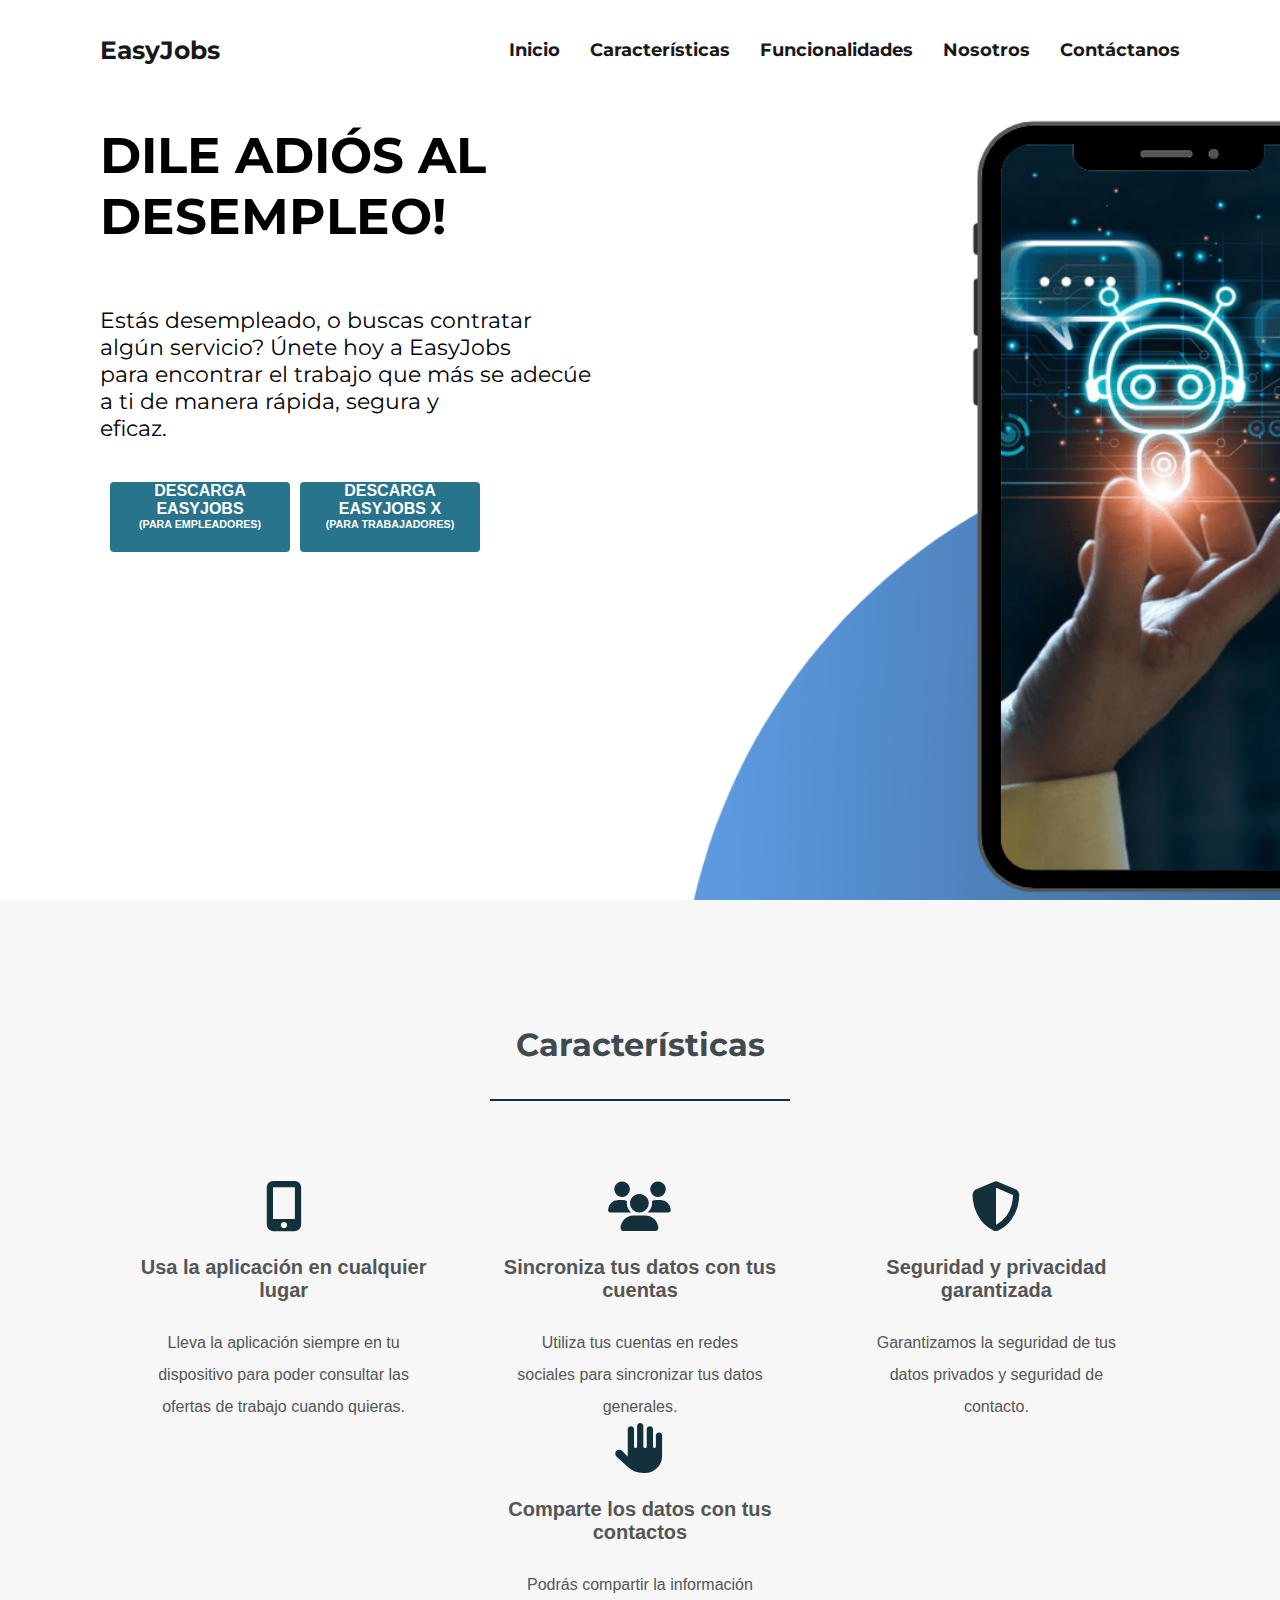
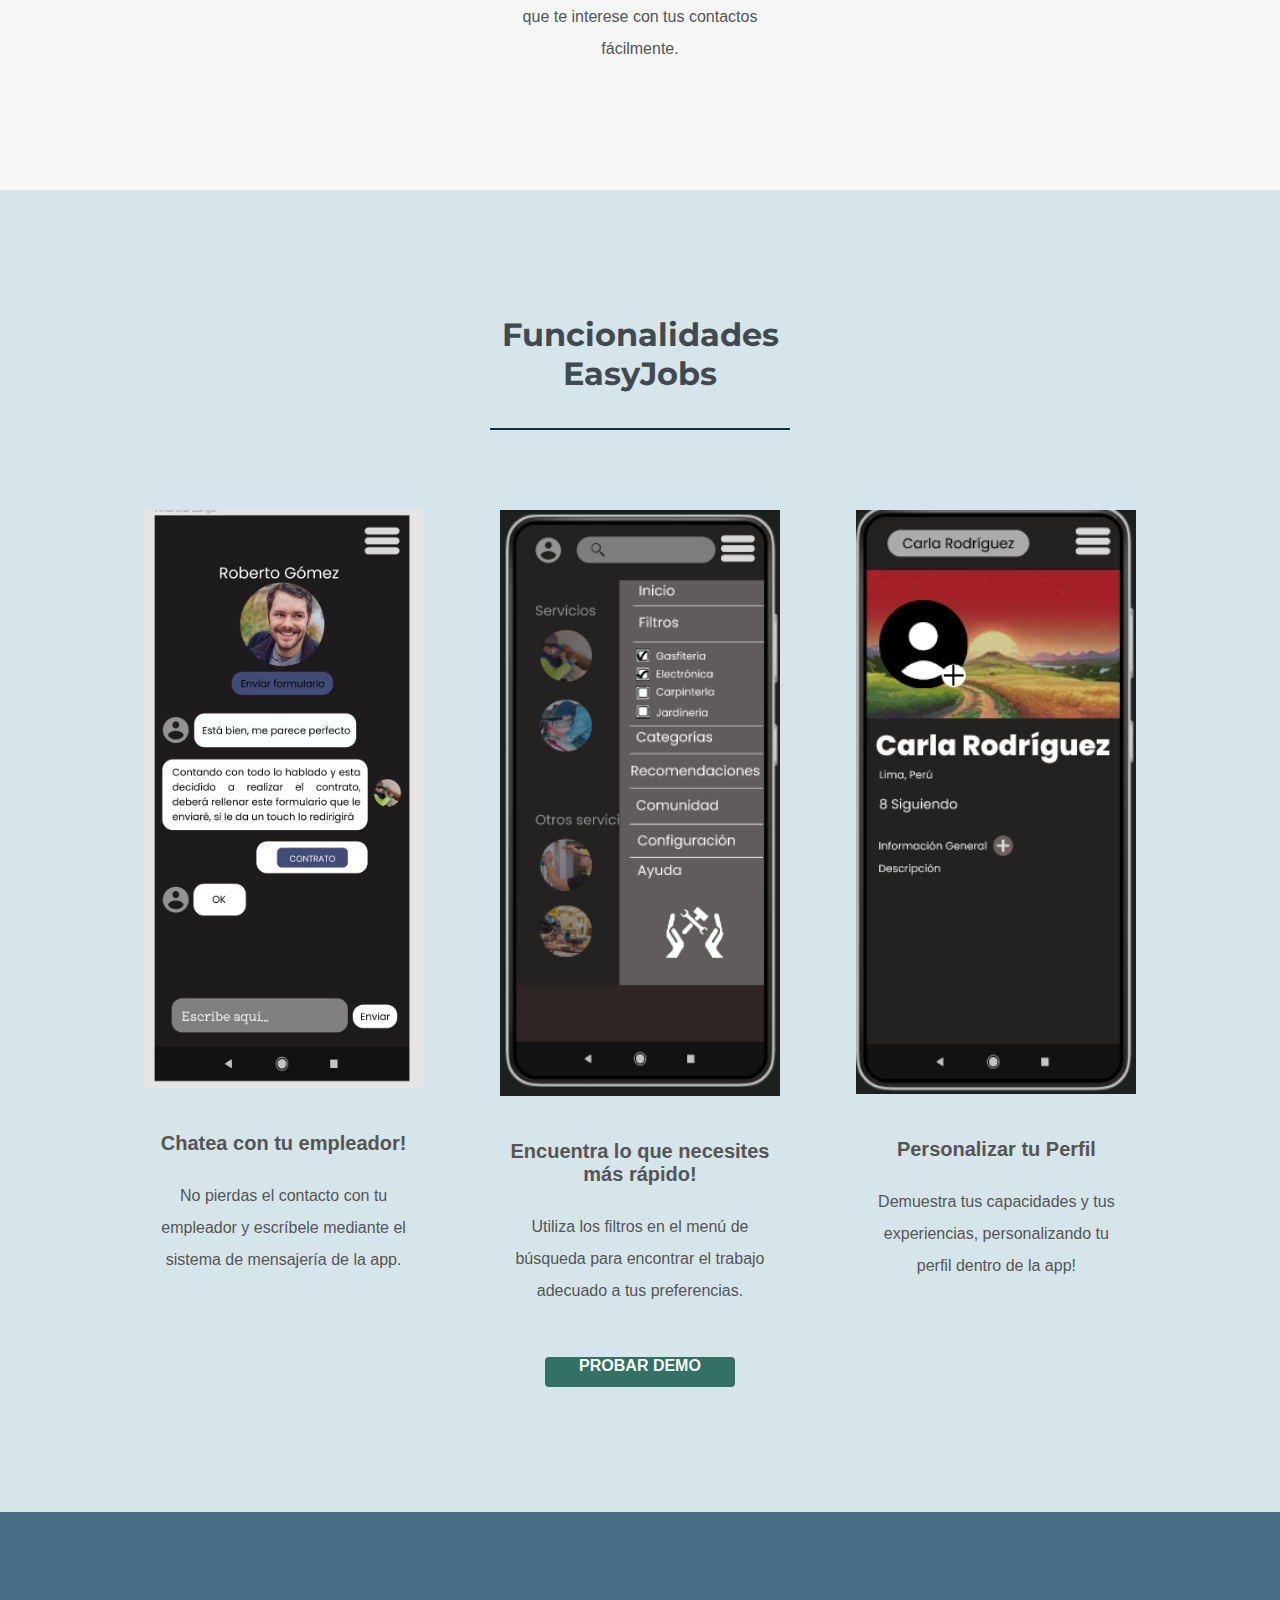
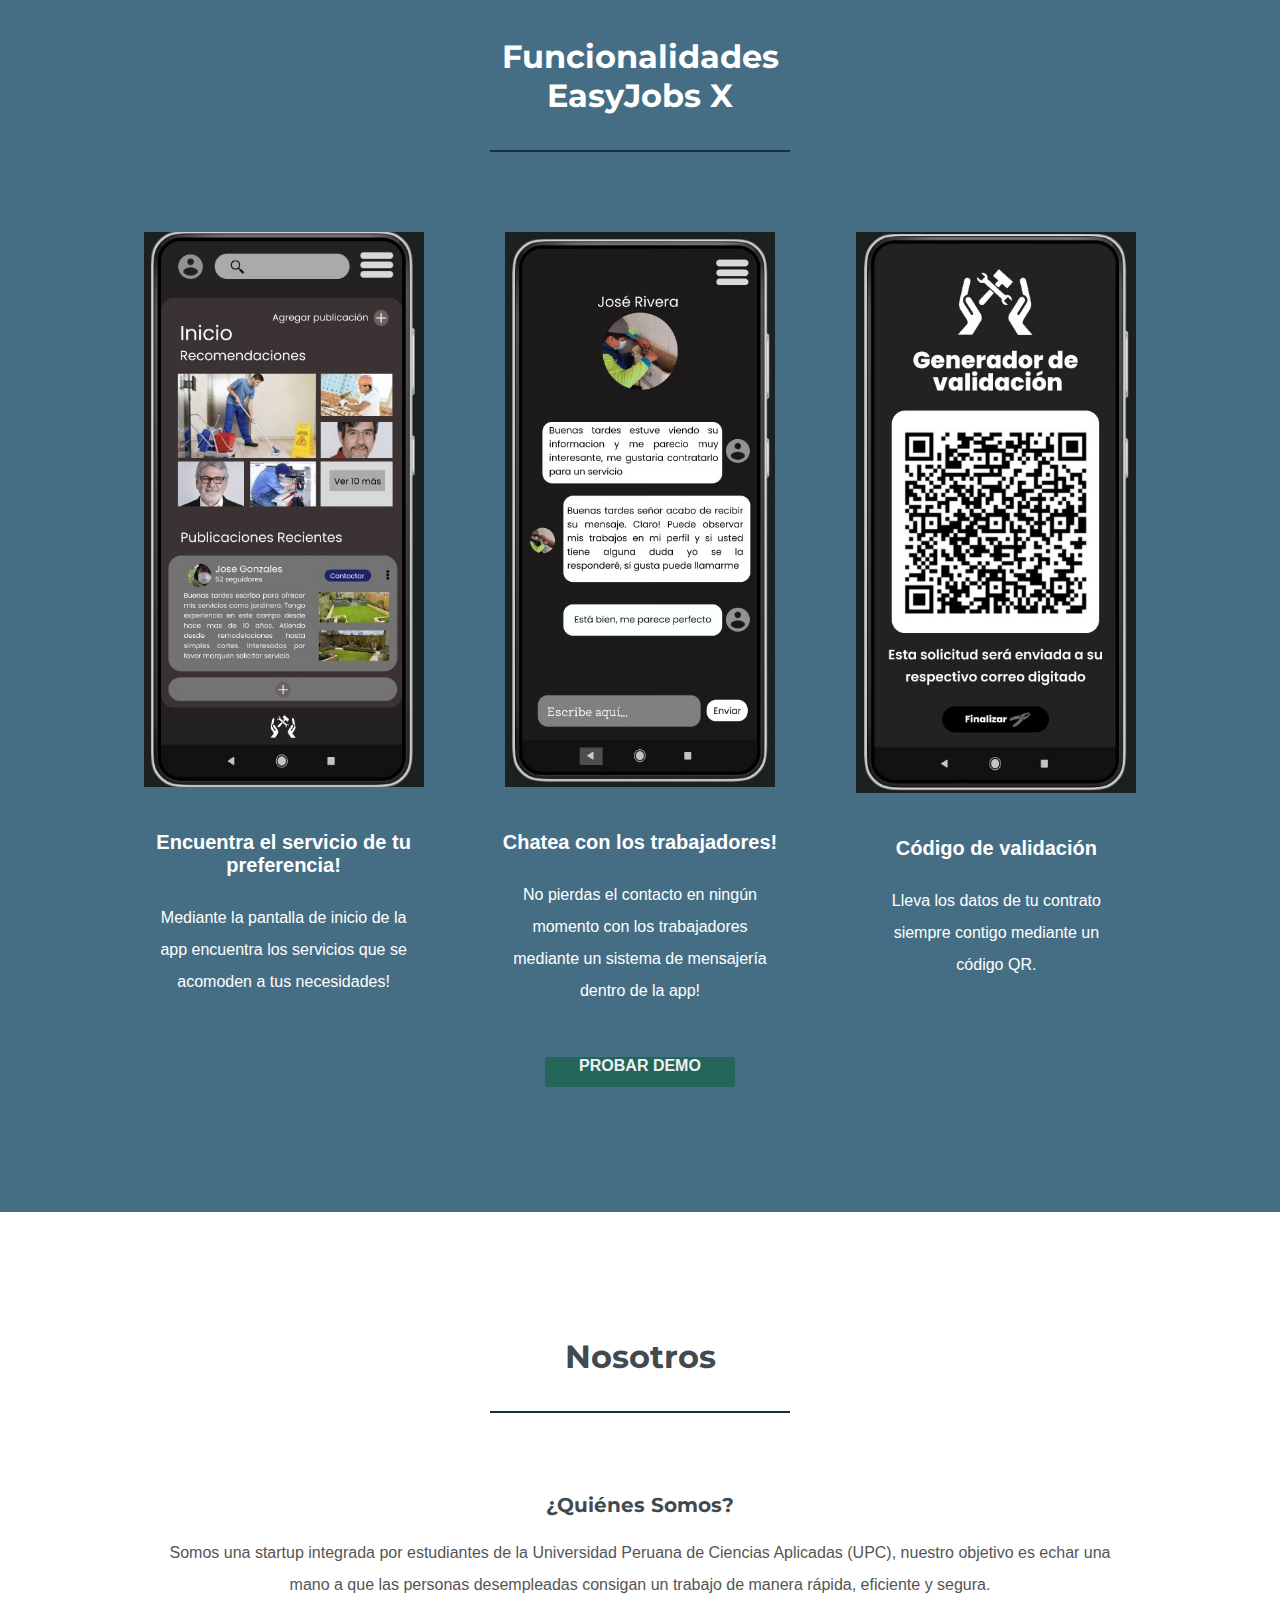
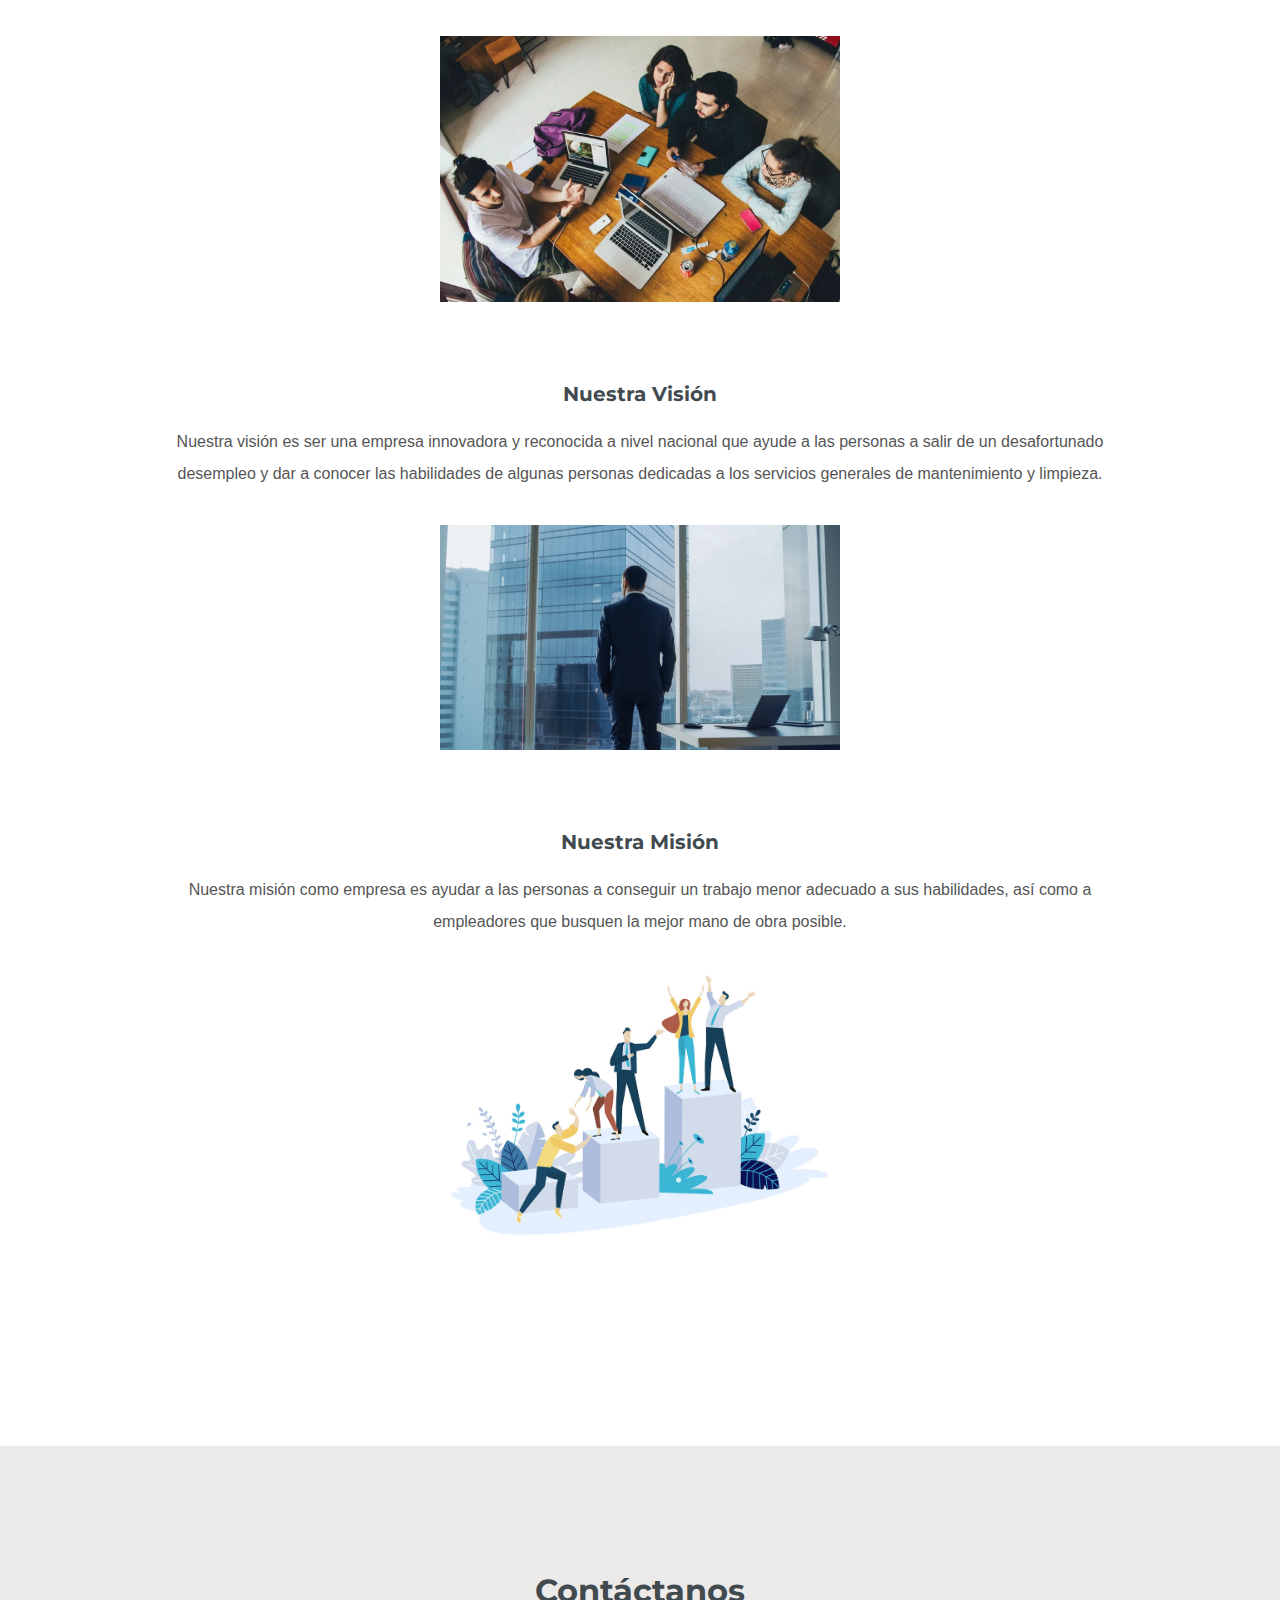
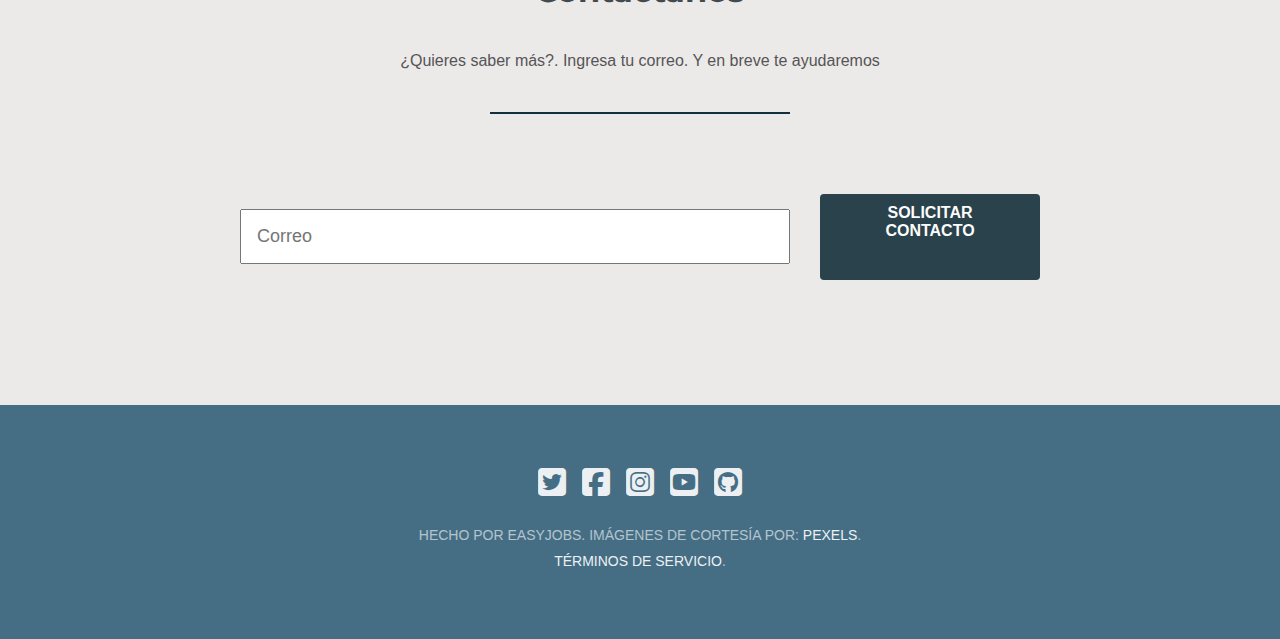
<file: public/index.html>
<!DOCTYPE html>
<html lang="es">
<head>
    <meta charset="UTF-8">
    <meta name="author" content ="EasyJobs - UX-UI Team">
    <meta name="description" content="EasyJobs Landing Page - 2022">
    <meta name="keyword" content="EasyJobs, Mobile Apps, Web Development">
    <link rel="icon" href="assets/images/easyjobs-icon.ico">
    <link rel="stylesheet" href="assets/styles/styles.css">
    <title>EasyJobs</title>
</head>
<body>
    <div id="header-placeholder"></div>
    <main>
        <section1 id="hero" class="hero">
            <div class="background-image" style="background-image: url(assets/images/easyjobs-background.png);" role="img"
                 aria-label="Una imagen que representa el potencial de los dispositivos móviles"></div>
            <h1>DILE ADIÓS AL <br> DESEMPLEO!</h1>
            <h3>Estás desempleado, o buscas contratar <br> algún servicio? Únete hoy a EasyJobs <br>
                para encontrar el trabajo que más se adecúe <br> a ti de manera rápida, segura y <br> eficaz.</h3>
        <ul class="grid2">
            <a class="btn3" href="https://play.google.com/store/games?hl=es" target="_blank">Descarga EasyJobs<h6>(Para empleadores)</h6></a>
            <a class="btn3" href="https://play.google.com/store/games?hl=es" target="_blank">Descarga EasyJobs X<h6>(Para trabajadores)</h6></a>
        </ul>
        </section1>



    <section id="caracteristicas" class="caracteristicas">
        <h3 class="title2">Características</h3>

        <hr>
        <ul class="grid">
            <li>
                <i class="fa-solid fa-mobile-screen-button"></i>
                <h4>Usa la aplicación en cualquier lugar</h4>
                <p> Lleva la aplicación siempre en tu dispositivo para poder consultar las ofertas de trabajo cuando quieras.</p>
            </li>
            <li>
                <i class="fa-solid fa-users"></i>
                <h4>Sincroniza tus datos con tus cuentas </h4>
                <p>Utiliza tus cuentas en redes sociales para sincronizar tus datos generales.</p>
            </li>
            <li>
                <i class="fa-solid fa-shield-halved"></i>
                <h4>Seguridad y privacidad garantizada</h4>
                <p>Garantizamos la seguridad de tus datos privados y seguridad de contacto.</p>
            </li>
            <li>
                <i class="fa-solid fa-hand"></i>
                <h4>Comparte los datos con tus contactos</h4>
                <p>Podrás compartir la información que te interese con tus contactos fácilmente.</p>
            </li>
        </ul>
    </section>

    <section id="funcionalidades"class ="funcionalidades">
        <h3 class="title2">Funcionalidades </br>EasyJobs</h3> <hr>
        <ul class="grid">
            <li>
                <img src="assets/images/chateaT.jpg" alt="Mensajeria dentro de la app" width="280" heigth="280" class="picRight2">
                <h4>Chatea con tu empleador!</h4>
                <p> No pierdas el contacto con tu empleador y escríbele mediante el sistema de mensajería de la app.</p>
            </li>
            <li>
                <img src="assets/images/filtros.png" alt="Filtro de busqueda" width="280" heigth="280"class="picRight2" >
                <h4>Encuentra lo que necesites más rápido!</h4>
                <p> Utiliza los filtros en el menú de búsqueda para encontrar el trabajo adecuado a tus preferencias.</p>
            </li>
            <li>
                <img src="assets/images/perfil.png" alt="Perfil del trabajador " width="280" heigth="280"class="picRight2" >
                <h4>Personalizar tu Perfil</h4>
                <p>Demuestra tus capacidades y tus experiencias, personalizando tu perfil dentro de la app!</p>
            </li>
        </ul>
        <a class="btn2" href="https://www.figma.com/proto/xTsTDrAZcQ5ZAJRRxX7oko/EasyJobs---Plantilla?node-id=915%3A3193&scaling=scale-down&page-id=372%3A1093&starting-point-node-id=915%3A3193&show-proto-sidebar=1" target="_blank">PROBAR DEMO</a>
    </section>

        <section id="funcionalidadesX"class ="funcionalidadesX">
            <h3 class="titleX">Funcionalidades </br>EasyJobs X</h3> <hr>
            <ul class="grid">
                <li>
                    <img src="assets/images/encuentra.jpg" alt="Menu de la app" width="280" heigth="280" class="picRight2">
                    <h4>Encuentra el servicio de tu preferencia!</h4>
                    <p>Mediante la pantalla de inicio de la app encuentra los servicios que se acomoden a tus necesidades!</p>
                </li>
                <li>
                    <img src="assets/images/chatea.jpg" alt="Mensajeria dentro de la app" width="270" heigth="270" class="picRight2" >
                    <h4>Chatea con los trabajadores!</h4>
                    <p> No pierdas el contacto en ningún momento con los trabajadores mediante un sistema de mensajería dentro de la app!</p>
                </li>
                <li>
                    <img src="assets/images/validacion.jpg" alt="Codigo qr de validacion"width="280" heigth="280" class="picRight2" >
                    <h4>Código de validación</h4>
                    <p>Lleva los datos de tu contrato siempre contigo mediante un código QR.</p>
                </li>
            </ul>
            <a class="btn2" href="https://www.figma.com/proto/xTsTDrAZcQ5ZAJRRxX7oko/EasyJobs---Plantilla?node-id=915%3A3193&scaling=scale-down&page-id=372%3A1093&starting-point-node-id=915%3A3193&show-proto-sidebar=1" target="_blank">PROBAR DEMO</a>
        </section>


    <section id="nosotros" class="nosotros">
        <h3 class="title2">Nosotros</h3>
        <hr>
        <h3 class="title4">¿Quiénes somos?</h3>
        <p>Somos una startup integrada por estudiantes de la Universidad Peruana de Ciencias Aplicadas (UPC), nuestro
            objetivo es echar una mano a que las personas desempleadas consigan un trabajo de manera rápida, eficiente y segura.</p>
        <img src="assets/images/universitarios-work.webp" alt="Grupo de Universitarios trabajando" width="400" heigth="100" class="picRight">
        <h3 class="title4">Nuestra visión</h3>
        <p> Nuestra visión es ser una empresa innovadora y reconocida a nivel nacional que ayude a las personas a
            salir de un desafortunado desempleo y dar a conocer las habilidades de algunas personas dedicadas a
            los servicios generales de mantenimiento y limpieza.</p>
        <img src="assets/images/vision-empresa.webp" alt="Imagen que representa a un hombre con una vision de emprendimiento" width="400" heigth="100" class="picRight">
        <h3 class="title4">Nuestra misión</h3>
        <p>Nuestra misión como empresa es ayudar a las personas a conseguir un trabajo menor adecuado a sus
            habilidades, así como a empleadores que busquen la mejor mano de obra posible.</p>
        <img src="assets/images/mision-empresa.jpg" alt="Imagen que representa la sociedad conjunta progresando" width="400" heigth="100" class="picRight">
    </section>


    <section id="contact" class="contact">
        <h3 class="title2" class="title">Contáctanos</h3>
        <p>¿Quieres saber más?. Ingresa tu correo. Y en breve te ayudaremos</p>
        <hr>
        <form>
            <input type="email" placeholder="Correo"><a class="btn" href="#">SOLICITAR <br>CONTACTO</a>
        </form>
    </section>

    </main>

    <div id="footer-placeholder"></div>
    <script src="https://code.jquery.com/jquery-3.6.0.min.js" integrity="sha256-/xUj+3OJU5yExlq6GSYGSHk7tPXikynS7ogEvDej/m4=" crossorigin="anonymous"></script>
    <script src="assets/scripts/main.js" type="text/javascript"></script>
</body>
</html>
</file>
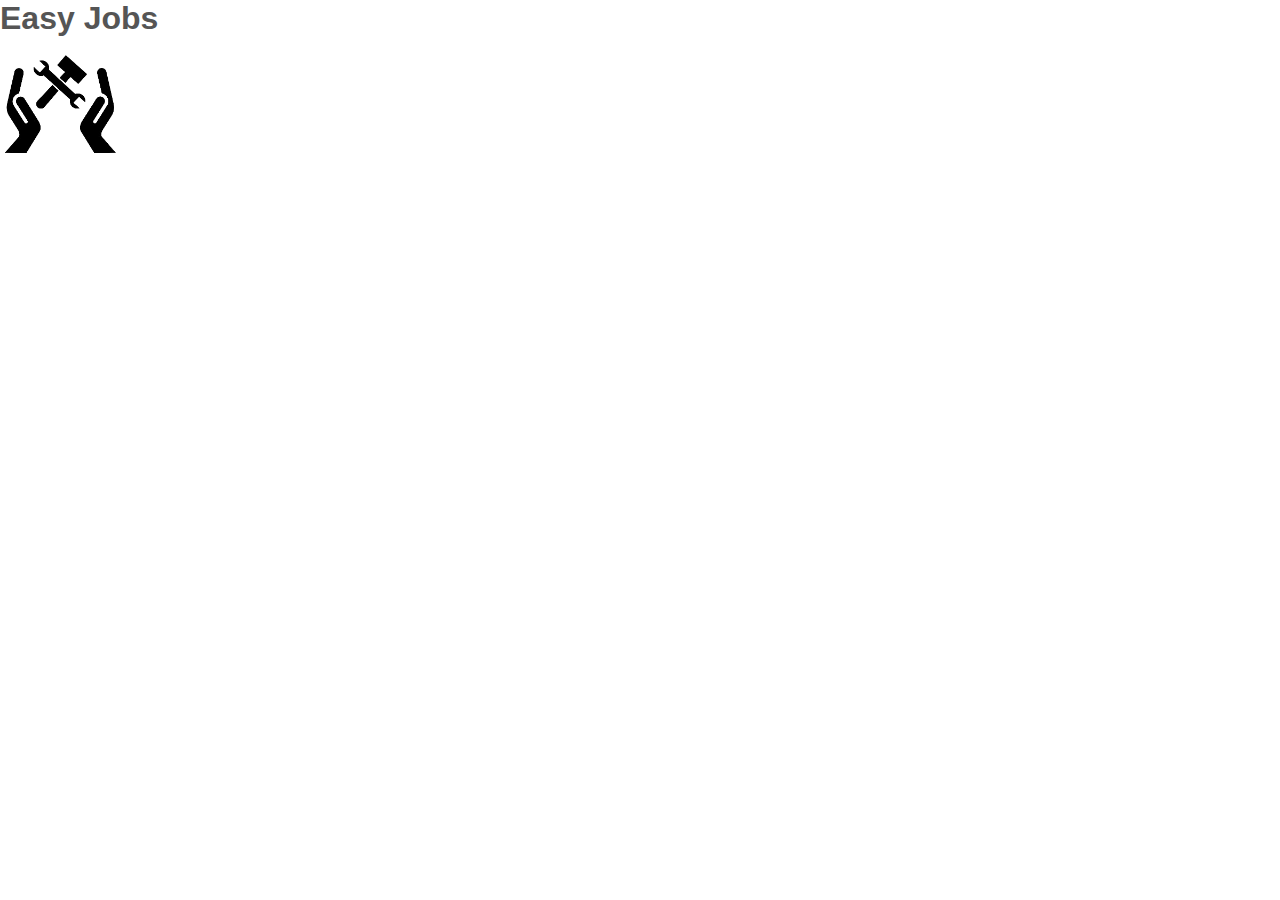
<file: public/about.html>
<!DOCTYPE html>
<html lang="en">
<head>
    <meta charset="UTF-8">
    <meta name="author" content ="EasyJobs - UX-UI Team">
    <meta name="description" content="EasyJobs Landing Page - 2022">
    <meta name="keyword" content="EasyJobs, Mobile Apps, Web Development">
    <link rel="icon" href="assets/images/easyjobs-icon.ico">
    <link rel="stylesheet" href="assets/styles/styles.css">
    <title>EasyJobs</title>
</head>
<body>
<h1>Easy Jobs</h1>
<img src="assets/images/easyjobs-logo.png" width="120" alt="Logo oficial de la empresa EasyJobs en color Negro" >

</body>
</html>
</file>
<file: public/assets/styles/styles.css>
/* Common Fonts import */

@import url('https://fonts.googleapis.com/css2?family=Open+Sans&family=Quicksand&display=swap');
@import url('https://cdnjs.cloudflare.com/ajax/libs/font-awesome/6.1.1/css/all.min.css');
@import url('https://fonts.googleapis.com/css2?family=Montserrat:ital,wght@0,200;0,300;0,400;1,500&display=swap');

.picRight2{
    margin-bottom: 40px;
}
.picRight{
margin-bottom: 80px;
}



/* HEADER */
header {
    position: absolute;
    top: 0;
    left: 0;
    z-index: 1;
    width: 100%;
    display: flex;
    justify-content: space-between;
    align-items: center;
    color: #000000;
    padding: 35px 100px 0;
}

header h2 {
    font-size: 25px;
    font-family: 'Montserrat', sans-serif;
}
header h3 {
    font-size: 18px;
    font-family: 'Montserrat', sans-serif;
}
header nav {
    display: flex;
}

header nav li {
    margin: 0 15px;
}

header nav li:first-child {
    margin-left: 0;
}

header nav li:last-child {
    margin-right: 0;
}

@media (max-width: 1000px) {
    header {
        padding: 20px 50px;
    }
}

@media (max-width: 700px) {
    header {
        flex-direction: column;
    }

    header h2 {
        margin-bottom: 15px;
    }
}

/* General Common Styles */

* {
    margin: 0;
    padding: 0;
    box-sizing: border-box;
}

html {
    font: normal 16px sans-serif;
    color: #555;
    scroll-behavior: smooth !important;
}

ul, nav {
    list-style: none;
}

a {
    text-decoration: none;
    color: inherit;
    cursor: pointer;
    opacity: 0.9;

}

a:hover {
    opacity: 1;
}
a.btn2 {
    margin-top: 50px;
    height:30px;
    width:190px;
    color: #fff;
    border-radius: 4px;
    text-transform: uppercase;
    background-color: #216555;
    font-weight: 800;
    text-align: center;

}


a.btn {
    height:86px;
    width:220px;
    color: #fff;
    border-radius: 4px;
    text-transform: uppercase;
    background-color: #14303a;
    font-weight: 800;
    text-align: center;
}

a.btn3 {
    height:70px;
    width:180px;
    color: #fff;
    border-radius: 4px;
    text-transform: uppercase;
    background-color: #106580;
    font-weight: 800;
    text-align: center;
    margin-left: 10px;

}

hr {
    width: 300px;
    height: 2px;
    background-color: #14303a;
    border: 0;
    margin-bottom: 80px;
}


/* Section Common Styles */

section1 {
    display: flex;
    flex-direction: column;
    align-items:flex-start;
    padding: 125px 100px;
}


section {
    display: flex;
    flex-direction: column;
    align-items: center;
    padding: 125px 100px;
}

@media (max-width: 1000px) {
    section {
        padding: 100px 50px;
    }

}

@media (max-width: 600px) {
    section {
        padding: 80px 30px;
    }
}

section h3.title {
    color: #414a4f;
    text-transform: capitalize;
    font: bold 32px 'Montserrat', sans-serif;
    margin-bottom: 35px;
    margin-left: 458px;
    text-align: center;
}
section h3.title2 {
    color: #414a4f;
    text-transform: capitalize;
    font: bold 32px 'Montserrat', sans-serif;
    margin-bottom: 35px;

    text-align: center;
}
section h3.titleX {
    color: #ffffff;
    text-transform: capitalize;
    font: bold 32px 'Montserrat', sans-serif;
    margin-bottom: 35px;
    text-align: center;
}
section h3.title3 {
    color: #414a4f;
    text-transform: capitalize;
    font: bold 20px 'Montserrat', sans-serif;
    margin-bottom: 20px;
    margin-left: 130px;
    text-align: center;
}
section h3.title4 {
    color: #414a4f;
    text-transform: capitalize;
    font: bold 20px 'Montserrat', sans-serif;
    margin-bottom: 20px;
    text-align: center;
}
section h3.title5 {
    color: #414a4f;
    text-transform: capitalize;
    font: bold 20px 'Montserrat', sans-serif;
    margin-bottom: 20px;
    margin-left: 600px;
    text-align: center;
}


section p {
    max-width: 1000px;
    text-align: center;
    margin-bottom: 35px;
    padding: 0 20px;
    line-height: 2;
}



ul.grid {
    width: 100%;
    display: flex;
    flex-wrap: wrap;
    justify-content: center;
}

ul.grid2 {
    width: 100%;
    display: flex;
    flex-wrap: wrap;
    justify-content: flex-start;
}



/* Seccion Hero */

.hero {
    position: relative;
    justify-content: left;
    min-height: 100vh;
    color: #000000;
    text-align: left;
}

.hero .background-image {
    position: absolute;
    top: 0;
    left: 0;
    width: 100%;
    height: 100%;
    background-size: cover;
    background-color: #2196F3;
    z-index: -1;
}


.hero h1 {
    font: bold 50px 'Montserrat';
    margin-bottom: 60px;
    text-align: left;
}

.hero h3 {
    font: normal 22px 'Montserrat';
    margin-bottom: 40px;
    text-align: left;
}

.hero a.btn {
    padding: 20px 46px;
}

@media (max-width: 800px) {

    .hero {
        min-height: 600px;
    }

    .hero h1 {
        font-size: 48px;
    }

    .hero h3 {
        font-size: 24px;
    }

    .hero a.btn {
        padding: 15px 40px;
    }

}

/* Seccion Caracteristicas */

.caracteristicas {
    background-color: #F7F7F7;

}

.caracteristicas .grid li {
    padding: 0 30px;
    flex-basis: 33%;
    text-align: center;
}

.caracteristicas .grid li i {
    font-size: 50px;
    color: #14303a;
    margin-bottom: 25px;
}

.caracteristicas .grid li h4 {
    color: #555;
    font-size: 20px;
    margin-bottom: 25px;
    justify-content: center;
}

.caracteristicas .grid li p {
    margin: 0;
}

@media (max-width: 1000px) {
    .caracteristicas .grid li {
        flex-basis: 70%;
        margin-bottom: 65px;
    }
    .caracteristicas .grid li:last-child {
        margin-bottom: 0;
    }
}

@media (max-width: 600px) {
    .caracteristicas .grid li {
        flex-basis: 100%;
    }
}


/*Sección Funcionalidades*/
.funcionalidades {
    background-color: #d5e5ea;

}

.funcionalidades .grid li {
    padding: 0 30px;
    flex-basis: 33%;
    text-align: center;
}

.funcionalidades .grid li i {
    font-size: 50px;
    color: #14303a;
    margin-bottom: 25px;
}

.funcionalidades .grid li h4 {
    color: #555;
    font-size: 20px;
    margin-bottom: 25px;
    justify-content: center;
}

.funcionalidades .grid li p {
    margin: 0;
}

@media (max-width: 1000px) {
    .funcionalidades .grid li {
        flex-basis: 70%;
        margin-bottom: 65px;
    }
    .funcionalidades .grid li:last-child {
        margin-bottom: 0;
    }
}

@media (max-width: 600px) {
    .funcionalidades .grid li {
        flex-basis: 100%;
    }
}

/*Sección Funcionalidades EASYJOBS X*/
.funcionalidadesX {
    background-color: #456e85;

}

.funcionalidadesX .grid li {
    padding: 0 30px;
    flex-basis: 33%;
    text-align: center;
}

.funcionalidadesX .grid li i {
    font-size: 50px;
    color: #14303a;
    margin-bottom: 25px;
}

.funcionalidadesX .grid li h4 {
    color: #ffffff;
    font-size: 20px;
    margin-bottom: 25px;
    justify-content: center;
}

.funcionalidadesX .grid li p {
    margin: 0;
    color:#ffffff;
}

@media (max-width: 1000px) {
    .funcionalidadesX .grid li {
        flex-basis: 70%;
        margin-bottom: 65px;
    }
    .funcionalidadesX .grid li:last-child {
        margin-bottom: 0;
    }
}

@media (max-width: 600px) {
    .funcionalidadesX .grid li {
        flex-basis: 100%;
    }
}




/* Seccion Nosotros */

.nosotros {
    background-color: #fff;
}

.nosotros .grid li {

    padding: 20px;
    margin-left: 100px;
    height: 300px;
    width: 60px;
    border-radius: 10px;
    background-clip: content-box;
    background-size: cover;
    background-position: center;
    background-color: #333;
}

.nosotros .grid li.small {
    flex-basis: 10%;
}

.nosotros .grid li.large {
    flex-basis: 60%;
}

@media (max-width: 1000px) {
    .nosotros .grid li.small,
    .nosotros .grid li.larg {
        flex-basis: 100%;
    }
}


/* Contactanos*/

.contact {
    background-color: #ece9e9;
}

.contact form {
    display: flex;
    align-items: center;
    justify-content: center;
    flex-wrap: wrap;
    max-width: 800px;
    width: 80%;
}

.contact form input {
    padding: 15px;
    flex: 1;
    margin-right: 30px;
    font-size: 18px;
    color: #555;
}

.contact form .btn {
    padding: 10px 20px;
}


/* Footer Section */

footer {
    display: flex;
    flex-direction: column;
    align-items: center;
    text-align: center;
    color: #fff;
    background-color: #456e85;
    padding: 60px 0;
}

footer ul {
    display: flex;
    margin-bottom: 25px;
    font-size: 32px;
}

footer ul li {
    margin: 0 8px;
}

footer ul li:first-child {
    margin-left: 0;
}

footer ul li:last-child {
    margin-right: 0;
}

footer p {
    text-transform: uppercase;
    font-size: 14px;
    color: rgba(255, 255, 255, 0.6);
    margin-bottom: 10px;
}

footer p a {
    color: #FFF;
}

@media (max-width: 700px) {
    footer {
        padding: 80px 15px;
    }
}
</file>
